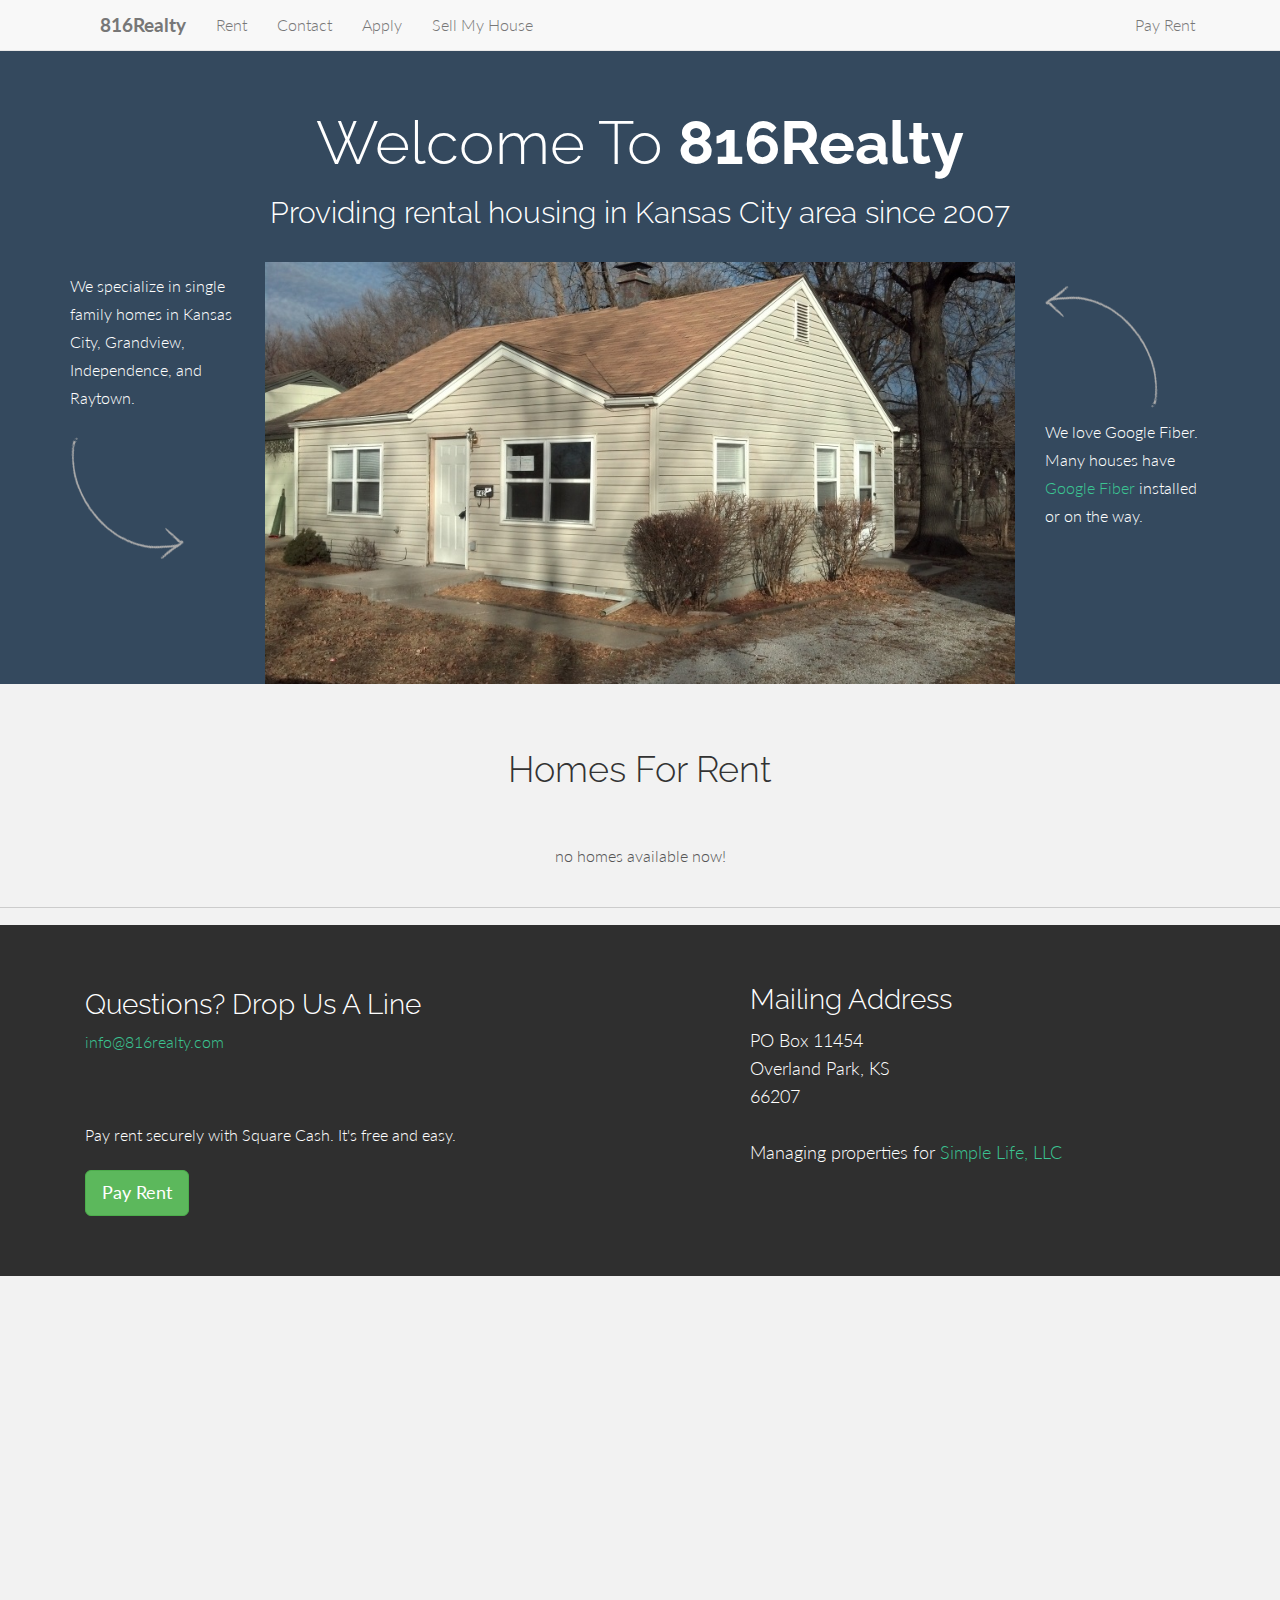
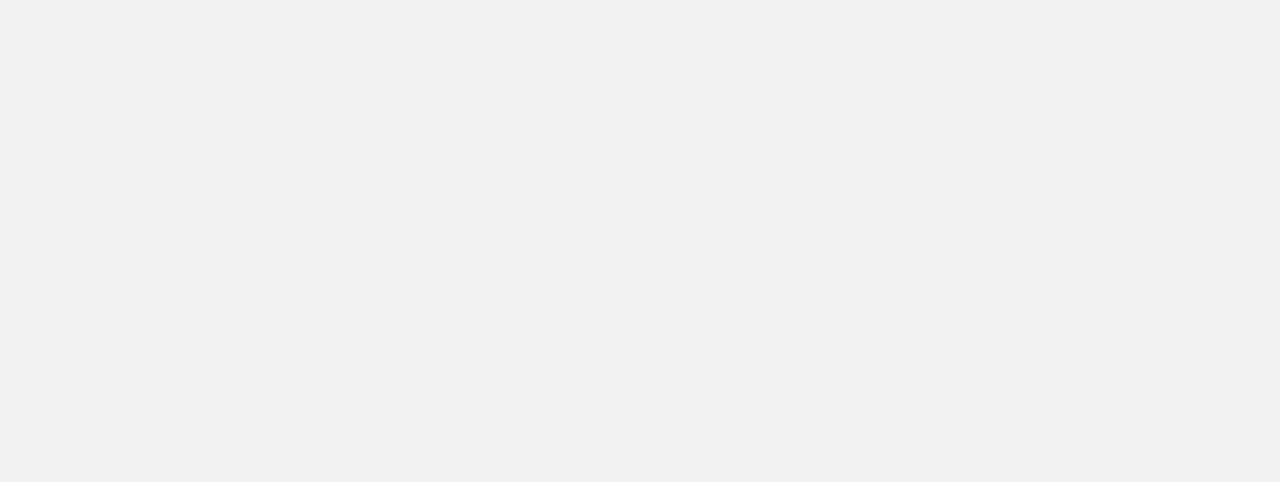
<file: index.html>
﻿<!DOCTYPE html>
<html lang="en">
    <head>
        <meta charset="utf-8">
        <meta name="viewport"
              content="width=device-width, initial-scale=1.0">
        <link rel="shortcut icon"
              href="assets/ico/favicon.png">
        <title>Rental homes in Kansas City area | 816Realty</title>
        <!-- Bootstrap core CSS -->
        <link href="assets/css/bootstrap.css"
              rel="stylesheet">
        <!-- Custom styles for this template -->
        <link href="assets/css/main.css"
              rel="stylesheet">
        <link href="http://fonts.googleapis.com/css?family=Lato:300,400,700,300italic,400italic"
              rel="stylesheet"
              type="text/css">
        <link href="http://fonts.googleapis.com/css?family=Raleway:400,300,700"
              rel="stylesheet"
              type="text/css">
        <script src="assets/js/jquery.min.js"></script>
        <script src="assets/js/smoothscroll.js"></script>
        <script>
          (function(i,s,o,g,r,a,m){i['GoogleAnalyticsObject']=r;i[r]=i[r]||function(){
          (i[r].q=i[r].q||[]).push(arguments)},i[r].l=1*new Date();a=s.createElement(o),
          m=s.getElementsByTagName(o)[0];a.async=1;a.src=g;m.parentNode.insertBefore(a,m)
          })(window,document,'script','//www.google-analytics.com/analytics.js','ga');

          ga('create', 'UA-73310732-1', 'auto');
          ga('send', 'pageview');

        </script>
    </head>
    <body data-spy="scroll"
          data-offset="1"
          data-target="#navigation">
        <!-- Fixed navbar -->
        <div id="navigation"
             class="navbar navbar-default navbar-fixed-top">
            <div class="container">
                <div class="navbar-header">
                    <button type="button"
                            class="navbar-toggle"
                            data-toggle="collapse"
                            data-target=".navbar-collapse">
                        <span class="icon-bar"></span>
                        <span class="icon-bar"></span>
                        <span class="icon-bar"></span>
                    </button>
                </div>
                <div class="navbar-collapse collapse">
                    <ul class="nav navbar-nav">
                        <li><a href="#home"
                               class="smoothScroll"
                               style="font-weight: bold;font-size: larger">816Realty</a></li>
                        <li><a href="#forRent"
                               class="smoothScroll">Rent</a></li>
                        <li><a href="#contact"
                               class="smoothScroll">Contact</a></li>
                        <li><a href="#apply"
                               class="smoothScroll">Apply</a></li>
                        <li>
                            <a href="/cash-for-my-house.html"
                               class="smoothScroll">Sell My House</a>
                        </li>
                    </ul>

                    <ul class="nav navbar-nav navbar-right">
                        <li>
                            <a href="https://cash.me/$816realty">Pay Rent</a>
                        </li>
                    </ul>
                                            <!--<a href="https://cash.me/$816realty"                          
                                                                                                   class="btn pull-right" style="color: #fff;margin-top: 8px" >Pay Rent</a>-->
                </div><!--/.nav-collapse -->
            </div>
        </div>
        <section id="home"
                 name="home"
                 class="headerwrap">
            <div class="container">
                <div class="row centered">
                    <div class="col-lg-12">
                        <h1>Welcome To <b>816Realty</b></h1>
                        <h3>Providing rental housing in Kansas City area since 2007</h3>
                        <br>
                    </div>
                    <div class="col-lg-2">
                        <h5></h5>
                        <p>We specialize in single family homes in Kansas City, Grandview, Independence, and Raytown.</p>
                        <img class="hidden-xs hidden-sm hidden-md"
                             src="assets/img/arrow1.png">
                    </div>
                    <div class="col-lg-8">
                        <img class="img-responsive"
                             src="assets/img/vir.jpg"
                             alt="">
                    </div>
                    <div class="col-lg-2">
                        <br>
                        <img class="hidden-xs hidden-sm hidden-md"
                             src="assets/img/arrow2.png">
                        <h5></h5>
                        <p>We love Google Fiber.   Many houses have <a href="http://google.com/fiber">Google Fiber</a> installed or on the way.</p>
                    </div>
                </div>
            </div> <!--/ .container -->
            <!--/ #headerwrap -->
        </section>
        <!-- forRent WRAP -->
        <section id="forRent">
            <div class="container">
                <div class="row centered">
                    <br /><br />
                    <h1>Homes For Rent</h1>
                    <br /><br />
<div class="col-md-12">

    no homes available now!
<!--
                        <iframe src="https://www.google.com/maps/embed?pb=!1m0!3m2!1sen!2sus!4v1477657175503!6m8!1m7!1sRyYNypEI3qTN4Ye1ueOJxg!2m2!1d39.10644826465008!2d-94.47806182394507!3f191.61541894168388!4f-7.166126125621588!5f1.9587109090973311"
                        width="350"
                        height="300"
                        frameborder="0"
                        style="border:0"
                        allowfullscreen></iframe>
                        <h3>8725 E Smart Ave Independence, MO 64053 <a href="#apply"
                        class="btn btn-primary">Apply</a></h3>
                        <p>
                        2 bedroom house, hardwood flooring, laundry on 1st level, off street parking, $300 deposit, <strong>$600 - available now</strong>
                        </p>
                        -->
                        
                        </div>
                        

                                            <!--<div class="col-md-6">
                        <iframe src="https://www.google.com/maps/embed?pb=!1m18!1m12!1m3!1d3101.4524053866717!2d-94.56055699999999!3d38.982168!2m3!1f0!2f0!3f0!3m2!1i1024!2i768!4f13.1!3m3!1m2!1s0x87c0e60077e4f091%3A0xf3e833ed40e40e10!2s7936+Olive+St%2C+Kansas+City%2C+MO+64132!5e0!3m2!1sen!2sus!4v1422088152781" 
                        width="350" height="300" frameborder="0" style="border:0"></iframe>
                        <h3>7936 Olive St Kansas City, MO 64131 <strong>$575</strong></h3>
                        <p>Google Fiber installed.  Free wifi, 2 bed, 1 bath, carport, central heat, window ac, appliances provided</p>
                        
                        <iframe src="https://www.google.com/maps/embed?pb=!1m14!1m8!1m3!1d3096.009099152261!2d-94.459114!3d39.106263!3m2!1i1024!2i768!4f13.1!3m3!1m2!1s0x87c0fcf4adc5ee0f%3A0x691541ce4c123e26!2s9917+E+Lexington+Ave%2C+Independence%2C+MO+64053!5e0!3m2!1sen!2sus!4v1426069957506"
                        width="350"
                        height="300"
                        frameborder="0"
                        style="border:0"></iframe>
                        <h3>9917 Lexington Independence, MO 64053 <a href="#apply"
                        class="btn btn-primary">Apply</a></h3>
                        <p>2 bed house in Independence next to walking trail, shaded patio <strong>$565 - available now</strong></p>
                        </div>
                        <div class="col-md-6">
                        <iframe src="https://www.google.com/maps/embed?pb=!1m18!1m12!1m3!1d3096.6478695780584!2d-94.44925049999999!3d39.0917158!2m3!1f0!2f0!3f0!3m2!1i1024!2i768!4f13.1!3m3!1m2!1s0x87c0fce8804fdab9%3A0x6c257308187f3e7d!2s1422+S+Appleton+Ave%2C+Independence%2C+MO+64052!5e0!3m2!1sen!2sus!4v1437879375712"
                        width="350"
                        height="300"
                        frameborder="0"
                        style="border:0"
                        allowfullscreen></iframe>
                        <h3>1422 S Appleton Ave Independence, MO <a href="#apply"
                        class="btn btn-primary">Apply</a></h3>
                        <p>
                        1 bedroom house in Independence, 1st level laundry full unfinished basement, $300 deposit, <strong>$500 - available now</strong>
                        </p>
                        
                        
                        </div>
                        
                        
                        <div class="col-md-4">
                        <iframe src="https://www.google.com/maps/embed?pb=!1m18!1m12!1m3!1d3097.5820903476174!2d-94.44611599999999!3d39.070437!2m3!1f0!2f0!3f0!3m2!1i1024!2i768!4f13.1!3m3!1m2!1s0x87c0fcd32f4230d5%3A0x1309186ba4ae8e1a!2s2839+S+Sterling+Ave%2C+Independence%2C+MO+64052!5e0!3m2!1sen!2sus!4v1437879748335" width="350" height="300" frameborder="0" style="border:0" allowfullscreen></iframe>
                        <h3>2839 S Sterling Ave Independence, MO <a href="#apply"
                        class="btn btn-primary">Apply</a></h3>
                        <p>
                        2 bedroom house in Independence. Hardwood floors, attached garage, more storage in detached building. <strong>$650 - available now!</strong>
                        </p>
                        </div>-->
                    <!--
                                            <div class="col-md-6">
                        <iframe src="https://www.google.com/maps/embed?pb=!1m18!1m12!1m3!1d3096.0287283856746!2d-94.46745120000001!3d39.1058161!2m3!1f0!2f0!3f0!3m2!1i1024!2i768!4f13.1!3m3!1m2!1s0x87c0fc88d13a19e5%3A0xed2a78f90ed5b462!2s526+S+Oxford+St%2C+Independence%2C+MO+64053!5e0!3m2!1sen!2sus!4v1437929291108"
                        width="350"
                        height="300"
                        frameborder="0"
                        style="border:0"
                        allowfullscreen></iframe>
                        <h3>526 S Oxford ave Independence, MO <a href="#apply"
                        class="btn btn-primary">Apply</a></h3>
                        <p>
                        2 bedroom house in Independence.  1 1/2 story,  $300 deposit, <strong>$595 - available now</strong>
                        </p>
                        </div>

                    <div class="col-md-12">
                       <iframe src="https://www.google.com/maps/embed?pb=!1m18!1m12!1m3!1d3096.26206071673!2d-94.40308488464363!3d39.10050347953987!2m3!1f0!2f0!3f0!3m2!1i1024!2i768!4f13.1!3m3!1m2!1s0x87c0fd6308b944f3%3A0x679ae2bcc90724ef!2s1105+E+Parker+Ave%2C+Independence%2C+MO+64050!5e0!3m2!1sen!2sus!4v1466769726866" width="600" height="450" frameborder="0" style="border:0" allowfullscreen></iframe>
                        <h3>1105 E Parker Ave Independence, MO 64050 <a href="#apply"
                                                               class="btn btn-primary">Apply</a></h3>
                        <p>
                            2 bedroom house, new hardwood floooring<strong>$645 - avaliable now</strong>
                        </p>

                    </div>-->
                    
                                            <!--<iframe src="https://www.google.com/maps/embed?pb=!1m14!1m8!1m3!1d3099.9680642086096!2d-94.546341!3d39.016042!3m2!1i1024!2i768!4f13.1!3m3!1m2!1s0x87c0e59985324801%3A0xd0065643a8007128!2s6033+Indiana+Ave%2C+Kansas+City%2C+MO+64130!5e0!3m2!1sen!2sus!4v1422088517778" 
                                                                                                width="350" height="300" frameborder="0" style="border:0"></iframe>
                                                                                                <h3>6033 Indiana Ave Kansas City, MO 64130 <strong>$495</strong></h3>
                                                                                                <p>Google Fiber ordered.  Free wifi, 2 bed, 1 bath, central heat, central ac, tile floors, available now</p>-->
                </div>
            </div>
            <br>
            <hr>
           </div> <!--/ .container -->
        </section><!--/ #forrent wrap -->
        <section id="contact"
                 name="contact">
            <div id="footerwrap">
                <div class="container">
                    <div class="col-sm-7">
                        <p>
                            <h3>Questions?  Drop Us A Line</h3>
                            <a href="mailto:info@816realty.com">info@816realty.com</a>
                        </p>
                        <br><br>
                        Pay rent securely with Square Cash.  It's free and easy.<br><br>
                        <a href="https://cash.me/$816realty"
                           class="btn btn-success btn-lg">Pay Rent</a>
                    </div>
                    <div class="col-sm-5">
                        <h3>Mailing Address</h3>
                        <p>
			PO Box 11454<br />
			Overland Park, KS<br />
			66207<br />
                            <br />
			Managing properties for <a href='https://cash.me/$SimpleLifeLLC'>Simple Life, LLC</a>
                        </p>
                    </div>
                </div>
            </div>
        </section>
        <section id="apply"
                 name="apply">
            <iframe frameborder="0"
                    width="100%"
                    height="800"
                    src="https://surveyplanet.com/54fd161623629f5053724a67"></iframe>
        </section>



                    <!-- Bootstrap core JavaScript
                                                                                     ================================================== -->
        <script src="assets/js/bootstrap.js"></script>
        <script>
            $('.carousel').carousel({
              interval: 5500
            })
        </script>
    </body>
</html>
</file>
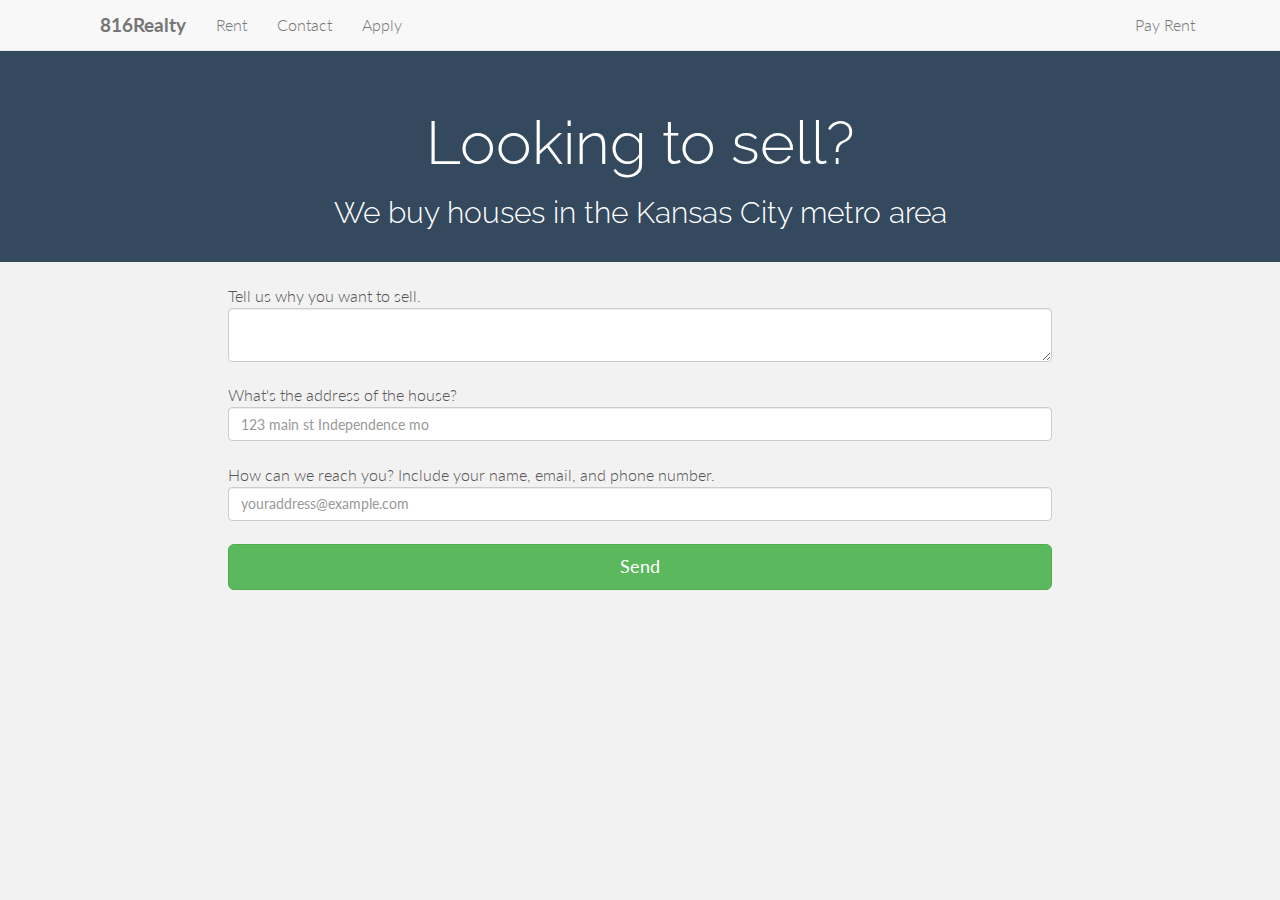
<file: cash-for-my-house.html>
<!DOCTYPE html>
<html lang="en">
<head>
    <meta charset="utf-8">
    <meta name="viewport" content="width=device-width, initial-scale=1.0">
    <link rel="shortcut icon" href="assets/ico/favicon.png">
    <title>Rental homes in Kansas City area | 816Realty</title>
    <!-- Bootstrap core CSS -->
    <link href="assets/css/bootstrap.css" rel="stylesheet">
    <!-- Custom styles for this template -->
    <link href="assets/css/main.css" rel="stylesheet">
    <link href="http://fonts.googleapis.com/css?family=Lato:300,400,700,300italic,400italic" rel="stylesheet" type="text/css">
    <link href="http://fonts.googleapis.com/css?family=Raleway:400,300,700" rel="stylesheet" type="text/css">
    <script src="assets/js/jquery.min.js"></script>
    <script src="assets/js/smoothscroll.js"></script>
    <script>
          (function(i,s,o,g,r,a,m){i['GoogleAnalyticsObject']=r;i[r]=i[r]||function(){
          (i[r].q=i[r].q||[]).push(arguments)},i[r].l=1*new Date();a=s.createElement(o),
          m=s.getElementsByTagName(o)[0];a.async=1;a.src=g;m.parentNode.insertBefore(a,m)
          })(window,document,'script','//www.google-analytics.com/analytics.js','ga');

          ga('create', 'UA-73310732-1', 'auto');
          ga('send', 'pageview');

        </script>
</head>

<body data-spy="scroll" data-offset="1" data-target="#navigation">
    <!-- Fixed navbar -->
    <div id="navigation" class="navbar navbar-default navbar-fixed-top">
        <div class="container">
            <div class="navbar-header">
                <button type="button" class="navbar-toggle" data-toggle="collapse" data-target=".navbar-collapse">
                        <span class="icon-bar"></span>
                        <span class="icon-bar"></span>
                        <span class="icon-bar"></span>
                    </button>
            </div>
            <div class="navbar-collapse collapse">
                <ul class="nav navbar-nav">
                    <li><a href="/#home" class="smoothScroll" style="font-weight: bold;font-size: larger">816Realty</a></li>
                    <li><a href="/#forRent" class="smoothScroll">Rent</a></li>
                    <li><a href="/#contact" class="smoothScroll">Contact</a></li>
                    <li><a href="/#apply" class="smoothScroll">Apply</a></li>

                </ul>

                <ul class="nav navbar-nav navbar-right">
                    <li>
                        <a href="https://cash.me/$816realty">Pay Rent</a>
                    </li>
                </ul>
                <!--<a href="https://cash.me/$816realty"                          
                                                                                                   class="btn pull-right" style="color: #fff;margin-top: 8px" >Pay Rent</a>-->
            </div>
            <!--/.nav-collapse -->
        </div>
    </div>
    <section id="home" name="home" class="headerwrap">
        <div class="container">
            <div class="row centered">
                <div class="col-lg-12">
                    <h1>Looking to sell?</h1>
                    <h3>We buy houses in the Kansas City metro area</h3>
                    <br>
                </div>
            </div>
        </div>
        <!--/ .container -->
        <!--/ #headerwrap -->
    </section>
    <div class='col-md-2'></div>
    <div class='col-md-8'>
<br>
        <form action="https://getsimpleform.com/messages?form_api_token=fc3029b34d3fd494286a09244f3c2edc" method="post">

            <input type='hidden' name='redirect_to' value='http://816realty.com/thank-you.html' />
Tell us why you want to sell. <br />
            <textarea type="text" name="name" class="form-control"></textarea>

            <br /> What's the address of the house?
            <br />
            <input type="text" name="propAddress" class="form-control" placeholder="123 main st Independence mo " />
            <br /> How can we reach you? Include your name, email, and phone number.
            </br>
            <input type="text" name="_replyto" class="form-control" placeholder="youraddress@example.com">
            <br/>
            <input type="submit" value="Send" class="btn btn-block btn-lg btn-success">

        </form>

    </div>
    <div class='col-md-2'></div>

    <!-- Bootstrap core JavaScript
                                                                         ================================================== -->
    <script src="assets/js/bootstrap.js"></script>
    <script>
                $('.carousel').carousel({
                    interval: 5500
                })
            </script>
</body>

</html>
</file>
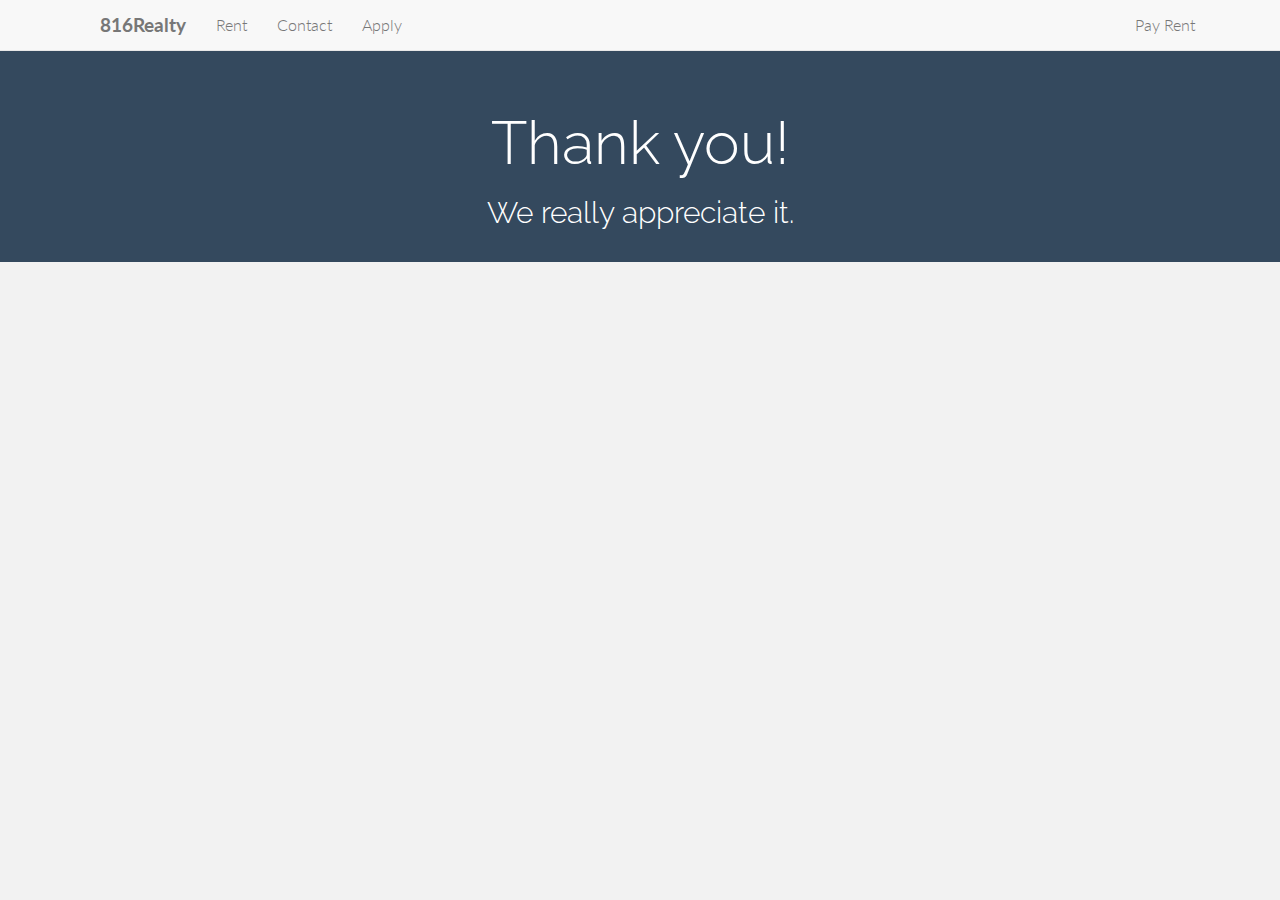
<file: thank-you.html>
<!DOCTYPE html>
<html lang="en">
<head>
    <meta charset="utf-8">
    <meta name="viewport" content="width=device-width, initial-scale=1.0">
    <link rel="shortcut icon" href="assets/ico/favicon.png">
    <title>Rental homes in Kansas City area | 816Realty</title>
    <!-- Bootstrap core CSS -->
    <link href="assets/css/bootstrap.css" rel="stylesheet">
    <!-- Custom styles for this template -->
    <link href="assets/css/main.css" rel="stylesheet">
    <link href="http://fonts.googleapis.com/css?family=Lato:300,400,700,300italic,400italic" rel="stylesheet" type="text/css">
    <link href="http://fonts.googleapis.com/css?family=Raleway:400,300,700" rel="stylesheet" type="text/css">
    <script src="assets/js/jquery.min.js"></script>
    <script src="assets/js/smoothscroll.js"></script>
    <script>
          (function(i,s,o,g,r,a,m){i['GoogleAnalyticsObject']=r;i[r]=i[r]||function(){
          (i[r].q=i[r].q||[]).push(arguments)},i[r].l=1*new Date();a=s.createElement(o),
          m=s.getElementsByTagName(o)[0];a.async=1;a.src=g;m.parentNode.insertBefore(a,m)
          })(window,document,'script','//www.google-analytics.com/analytics.js','ga');

          ga('create', 'UA-73310732-1', 'auto');
          ga('send', 'pageview');

        </script>
</head>

<body data-spy="scroll" data-offset="1" data-target="#navigation">
    <!-- Fixed navbar -->
    <div id="navigation" class="navbar navbar-default navbar-fixed-top">
        <div class="container">
            <div class="navbar-header">
                <button type="button" class="navbar-toggle" data-toggle="collapse" data-target=".navbar-collapse">
                        <span class="icon-bar"></span>
                        <span class="icon-bar"></span>
                        <span class="icon-bar"></span>
                    </button>
            </div>
            <div class="navbar-collapse collapse">
                <ul class="nav navbar-nav">
                    <li><a href="/#home" class="smoothScroll" style="font-weight: bold;font-size: larger">816Realty</a></li>
                    <li><a href="/#forRent" class="smoothScroll">Rent</a></li>
                    <li><a href="/#contact" class="smoothScroll">Contact</a></li>
                    <li><a href="/#apply" class="smoothScroll">Apply</a></li>

                </ul>

                <ul class="nav navbar-nav navbar-right">
                    <li>
                        <a href="https://cash.me/$816realty">Pay Rent</a>
                    </li>
                </ul>
                <!--<a href="https://cash.me/$816realty"                          
                                                                                                   class="btn pull-right" style="color: #fff;margin-top: 8px" >Pay Rent</a>-->
            </div>
            <!--/.nav-collapse -->
        </div>
    </div>
    <section id="home" name="home" class="headerwrap">
        <div class="container">
            <div class="row centered">
                <div class="col-lg-12">
                    <h1>Thank you!</h1>
                    <h3>We really appreciate it.</h3>
                    <br>
                </div>
            </div>
        </div>
        <!--/ .container -->
        <!--/ #headerwrap -->
    </section>
    
    <!-- Bootstrap core JavaScript
                                                                         ================================================== -->
    <script src="assets/js/bootstrap.js"></script>
    <script>
                $('.carousel').carousel({
                    interval: 5500
                })
            </script>
</body>

</html>
</file>
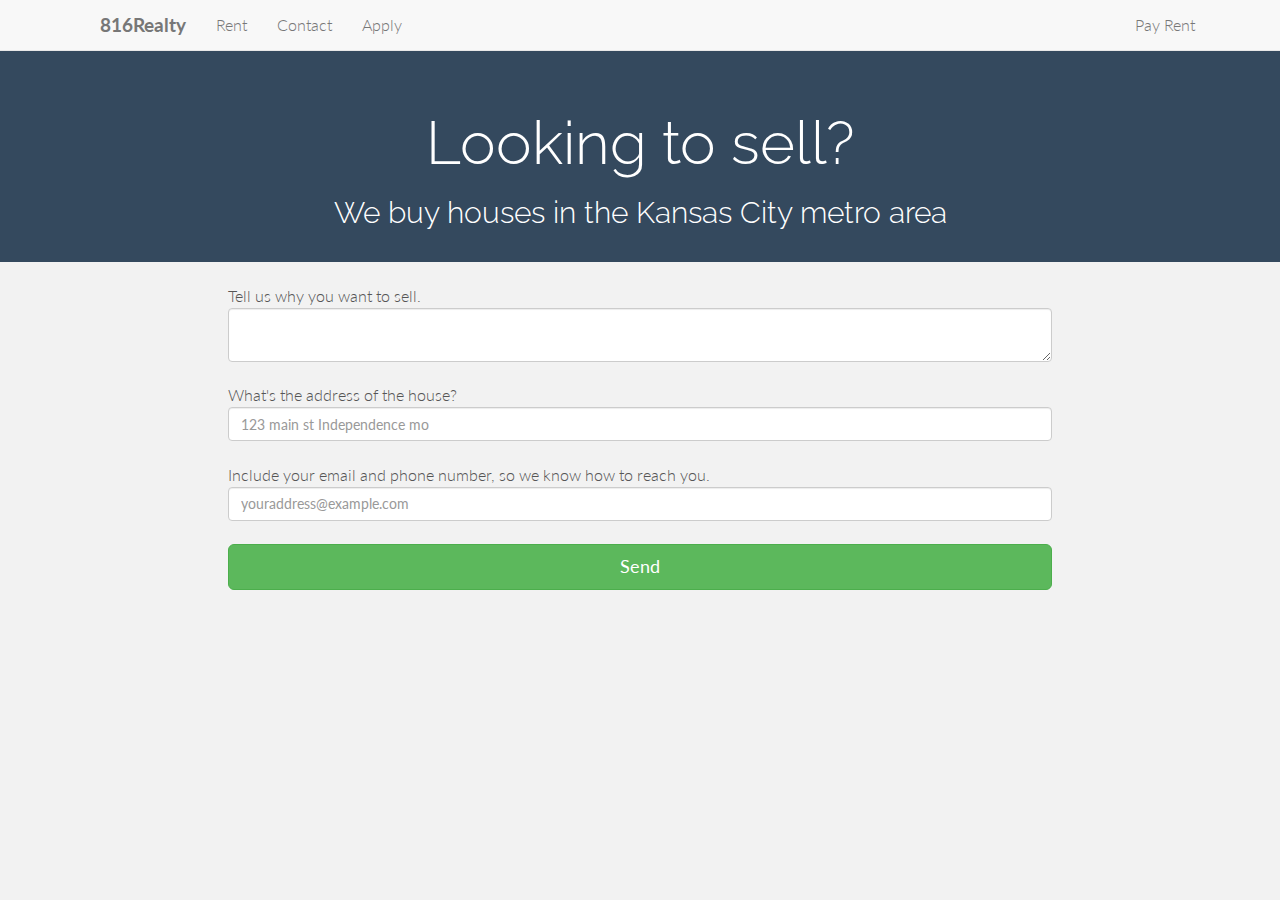
<file: we-buy-houses.html>
﻿<!DOCTYPE html>
<html lang="en">
    <head>
        <meta charset="utf-8">
        <meta name="viewport"
              content="width=device-width, initial-scale=1.0">
        <link rel="shortcut icon"
              href="assets/ico/favicon.png">
        <title>Rental homes in Kansas City area | 816Realty</title>
        <!-- Bootstrap core CSS -->
        <link href="assets/css/bootstrap.css"
              rel="stylesheet">
        <!-- Custom styles for this template -->
        <link href="assets/css/main.css"
              rel="stylesheet">
        <link href="http://fonts.googleapis.com/css?family=Lato:300,400,700,300italic,400italic"
              rel="stylesheet"
              type="text/css">
        <link href="http://fonts.googleapis.com/css?family=Raleway:400,300,700"
              rel="stylesheet"
              type="text/css">
        <script src="assets/js/jquery.min.js"></script>
        <script src="assets/js/smoothscroll.js"></script>
        <script>
          (function(i,s,o,g,r,a,m){i['GoogleAnalyticsObject']=r;i[r]=i[r]||function(){
          (i[r].q=i[r].q||[]).push(arguments)},i[r].l=1*new Date();a=s.createElement(o),
          m=s.getElementsByTagName(o)[0];a.async=1;a.src=g;m.parentNode.insertBefore(a,m)
          })(window,document,'script','//www.google-analytics.com/analytics.js','ga');

          ga('create', 'UA-73310732-1', 'auto');
          ga('send', 'pageview');

        </script>
    </head>
    <body data-spy="scroll"
          data-offset="1"
          data-target="#navigation">
        <!-- Fixed navbar -->
        <div id="navigation"
             class="navbar navbar-default navbar-fixed-top">
            <div class="container">
                <div class="navbar-header">
                    <button type="button"
                            class="navbar-toggle"
                            data-toggle="collapse"
                            data-target=".navbar-collapse">
                        <span class="icon-bar"></span>
                        <span class="icon-bar"></span>
                        <span class="icon-bar"></span>
                    </button>
                </div>
                <div class="navbar-collapse collapse">
                    <ul class="nav navbar-nav">
                        <li><a href="index.html/#home"
                               class="smoothScroll"
                               style="font-weight: bold;font-size: larger">816Realty</a></li>
                        <li><a href="index.html/#forRent"
   class="smoothScroll">Rent</a></li>
                        <li><a href="index.html/#contact"
   class="smoothScroll">Contact</a></li>
                        <li><a href="index.html/#apply"
   class="smoothScroll">Apply</a></li>

                    </ul>

                    <ul class="nav navbar-nav navbar-right">
                        <li>
                            <a href="https://cash.me/$816realty">Pay Rent</a>
                        </li>
                    </ul>
                                            <!--<a href="https://cash.me/$816realty"                          
                                                                                                   class="btn pull-right" style="color: #fff;margin-top: 8px" >Pay Rent</a>-->
                </div><!--/.nav-collapse -->
            </div>
        </div>
        <section id="home"
                 name="home"
                 class="headerwrap">
            <div class="container">
                <div class="row centered">
                    <div class="col-lg-12">
                        <h1>Looking to sell?</h1>
                        <h3>We buy houses in the Kansas City metro area</h3>
                        <br>
                    </div>
                </div>
            </div> <!--/ .container -->
            <!--/ #headerwrap -->
        </section>
            <div class='col-md-2'></div>
            <div class='col-md-8'>

                <form action="https://formspree.io/doug@816realty.com"
                      method="POST">
                    <br/>

Tell us why you want to sell. <br />
                    <textarea type="text" name="name" class="form-control"></textarea>
                   
                    <br />
                    What's the address of the house?
                    <br />
                    <input type="text" name="propAddress" class="form-control" placeholder="123 main st Independence mo " />
                    <br />

                    Include your email and phone number, so we know how to reach you.
                    </br>
                    <input type="text" name="_replyto" class="form-control" placeholder="youraddress@example.com">
                    <br/>
                    <input type="submit" value="Send" class="btn btn-block btn-lg btn-success"  >
                </form>

            </div>
        <div class='col-md-2'></div>    

            <!-- Bootstrap core JavaScript
                                                                         ================================================== -->
            <script src="assets/js/bootstrap.js"></script>
            <script>
                $('.carousel').carousel({
                    interval: 5500
                })
            </script>
</body>
</html>
</file>
<file: assets/css/main.css>
body {
  background-color: #f2f2f2;
    font-family: "Lato";
    font-weight: 300;
    font-size: 16px;
    color: #555;
    padding-top: 50px;

    -webkit-font-smoothing: antialiased;
    -webkit-overflow-scrolling: touch;
}

/* Titles */
h1, h2, h3, h4, h5, h6 {
    font-family: "Raleway";
    font-weight: 300;
    color: #333;
}


/* Paragraph & Typographic */
p {
    line-height: 28px;
    margin-bottom: 25px;
}

.centered {
    text-align: center;
}

/* Links */
a {
    color: #3bc492;
    word-wrap: break-word;

    -webkit-transition: color 0.1s ease-in, background 0.1s ease-in;
    -moz-transition: color 0.1s ease-in, background 0.1s ease-in;
    -ms-transition: color 0.1s ease-in, background 0.1s ease-in;
    -o-transition: color 0.1s ease-in, background 0.1s ease-in;
    transition: color 0.1s ease-in, background 0.1s ease-in;
}

a:hover,
a:focus {
    color: #c0392b;
    text-decoration: none;
    outline: 0;
}

a:before,
a:after {
    -webkit-transition: color 0.1s ease-in, background 0.1s ease-in;
    -moz-transition: color 0.1s ease-in, background 0.1s ease-in;
    -ms-transition: color 0.1s ease-in, background 0.1s ease-in;
    -o-transition: color 0.1s ease-in, background 0.1s ease-in;
    transition: color 0.1s ease-in, background 0.1s ease-in;
}

 hr {
    display: block;
    height: 1px;
    border: 0;
    border-top: 1px solid #ccc;
    margin: 1em 0;
    padding: 0;
}


/* ==========================================================================
   Wrap Sections
   ========================================================================== */

.headerwrap {
	background-color: #34495e;
	padding-top: 30px;
}

.headerwrap h1 {
	margin-top: 30px;
	color: white;
	font-size: 60px;
	
}

.headerwrap h3 {
	color: white;
	font-size: 30px;
}

.headerwrap h5 {
	color: white;
	font-weight: 700;
	text-align: left;
}

.headerwrap p {
	text-align: left;
	color: white
}

/* intro Wrap */

#intro {
	padding-top: 50px;
	border-top: #bdc3c7 solid 5px;
}

#features {
	padding-top: 50px;
	padding-bottom: 50px;
}

#features .ac a{
	font-size: 20px;
}

/* Showcase Wrap */

#showcase {
	display: block;
	background-color: #34495e;
	padding-top: 50px;
	padding-bottom: 50px;
}

#showcase h1 {
	color: white;
}

#footerwrap {
	background-color: #2f2f2f;
	color: white;
	padding-top: 40px;
	padding-bottom: 60px;
	text-align: left;
}

#footerwrap h3 {
	font-size: 28px;
	color: white;
}

#footerwrap p {
	color: white;
	font-size: 18px;
}

/* Copyright Wrap */

#c {
	background: #222222;
	padding-top: 15px;
	text-align: right;
}

#c p {
	color: white
}
</file>
